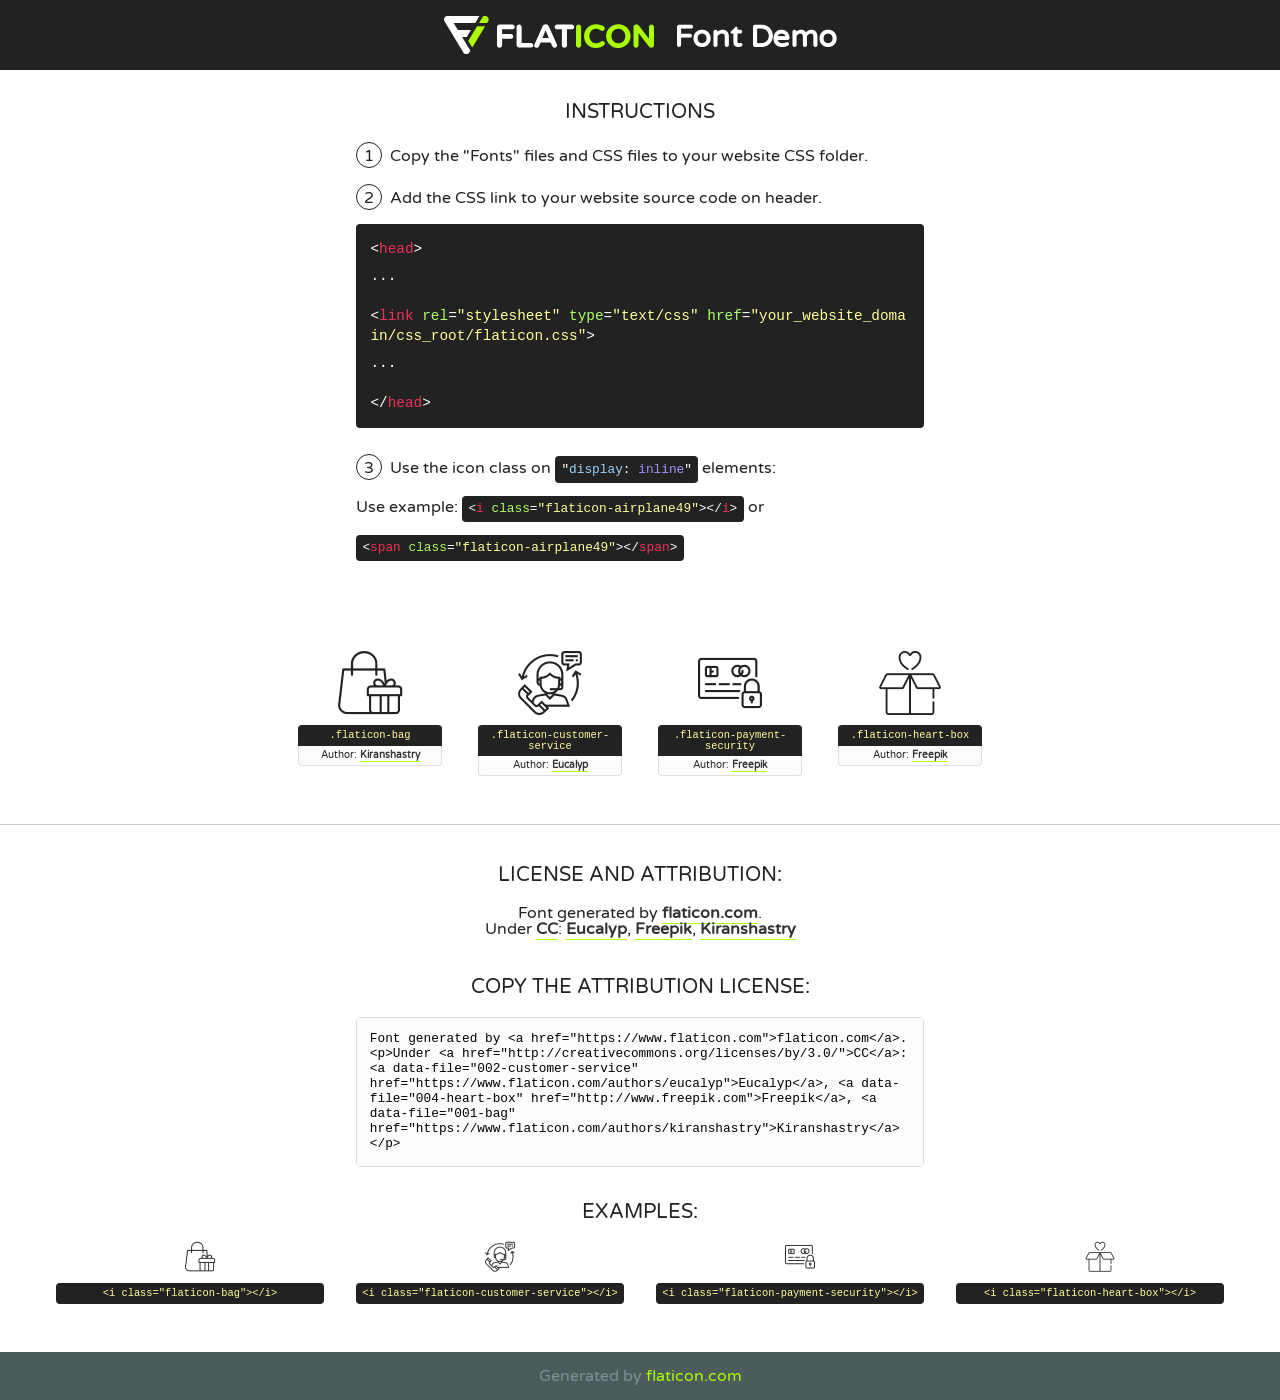
<file: frontend/fonts/flaticon/font/flaticon.html>
<!DOCTYPE html>
<!--
  Flaticon icon font: Flaticon
  Creation date: 26/04/2019 08:25
-->
<html>
<!DOCTYPE html>
<html>

<head>
    <title>Flaticon WebFont</title>
    <link href="http://fonts.googleapis.com/css?family=Varela+Round" rel="stylesheet" type="text/css" />
    <link rel="stylesheet" type="text/css" href="flaticon.css">
    <meta charset="UTF-8">
    <style>
    html, body, div, span, applet, object, iframe,
    h1, h2, h3, h4, h5, h6, p, blockquote, pre,
    a, abbr, acronym, address, big, cite, code,
    del, dfn, em, img, ins, kbd, q, s, samp,
    small, strike, strong, sub, sup, tt, var,
    b, u, i, center,
    dl, dt, dd, ol, ul, li,
    fieldset, form, label, legend,
    table, caption, tbody, tfoot, thead, tr, th, td,
    article, aside, canvas, details, embed, 
    figure, figcaption, footer, header, hgroup, 
    menu, nav, output, ruby, section, summary,
    time, mark, audio, video {
        margin: 0;
        padding: 0;
        border: 0;
        font-size: 100%;
        font: inherit;
        vertical-align: baseline;
    }
    /* HTML5 display-role reset for older browsers */
    article, aside, details, figcaption, figure, 
    footer, header, hgroup, menu, nav, section {
        display: block;
    }
    body {
        line-height: 1;
    }
    ol, ul {
        list-style: none;
    }
    blockquote, q {
        quotes: none;
    }
    blockquote:before, blockquote:after,
    q:before, q:after {
        content: '';
        content: none;
    }
    table {
        border-collapse: collapse;
        border-spacing: 0;
    }
    body {
        font-family: 'Varela Round', Helvetica, Arial, sans-serif;
        font-size: 16px;
        color: #222;
    }
    a {
        color: #333;
        border-bottom: 1px solid #a9fd00;
        font-weight: bold;
        text-decoration: none;
    }
    * {
        -moz-box-sizing: border-box;
        -webkit-box-sizing: border-box;
        box-sizing: border-box;
        margin: 0;
        padding: 0;
    }
    [class^="flaticon-"]:before, [class*=" flaticon-"]:before, [class^="flaticon-"]:after, [class*=" flaticon-"]:after {
        font-family: Flaticon;
        font-size: 30px;
        font-style: normal;
        margin-left: 20px;
        color: #333;
    }
    .wrapper {
        max-width: 600px;
        margin: auto;
        padding: 0 1em;
    }
    .title {
        font-size: 1.25em;
        text-align: center;
        margin-bottom: 1em;
        text-transform: uppercase;
    }
    header {
        text-align: center;
        background-color: #222;
        color: #fff;
        padding: 1em;
    }
    header .logo {
        width: 210px;
        height: 38px;
        display: inline-block;
        vertical-align: middle;
        margin-right: 1em;
        border: none;
    }
    header strong {
        font-size: 1.95em;
        font-weight: bold;
        vertical-align: middle;
        margin-top: 5px;
        display: inline-block;
    }
    .demo {
        margin: 2em auto;
        line-height: 1.25em;
    }
    .demo ul li {
        margin-bottom: 1em;
    }
    .demo ul li .num {
        color: #222;
        border-radius: 20px;
        display: inline-block;
        width: 26px;
        padding: 3px;
        height: 26px;
        text-align: center;
        margin-right: 0.5em;
        border: 1px solid #222;
    }
    .demo ul li code {
        background-color: #222;
        border-radius: 4px;
        padding: 0.25em 0.5em;
        display: inline-block;
        color: #fff;
        font-family: Consolas,Monaco,Lucida Console,Liberation Mono,DejaVu Sans Mono,Bitstream Vera Sans Mono,Courier New, monospace;
        font-weight: lighter;
        margin-top: 1em;
        font-size: 0.8em;
        word-break: break-all;
    }
    .demo ul li code.big {
        padding: 1em;
        font-size: 0.9em;
    }
    .demo ul li code .red {
        color: #EF3159;
    }
    .demo ul li code .green {
        color: #ACFF65;
    }
    .demo ul li code .yellow {
        color: #FFFF99;
    }
    .demo ul li code .blue {
        color: #99D3FF;
    }
    .demo ul li code .purple {
        color: #A295FF;
    }
    .demo ul li code .dots {
        margin-top: 0.5em;
        display: block;
    }
    #glyphs {
        border-bottom: 1px solid #ccc;
        padding: 2em 0;
        text-align: center;
    }
    .glyph {
        display: inline-block;
        width: 9em;
        margin: 1em;
        text-align: center;
        vertical-align: top;
        background: #FFF;
    }
    .glyph .glyph-icon {
        padding: 10px;
        display: block;
        font-family:"Flaticon";
        font-size: 64px;
        line-height: 1;
    }
    .glyph .glyph-icon:before {
        font-size: 64px;
        color: #222;
        margin-left: 0;
    }
    .class-name {
        font-size: 0.65em;
        background-color: #222;
        color: #fff;
        border-radius: 4px 4px 0 0;
        padding: 0.5em;
        color: #FFFF99;
        font-family: Consolas,Monaco,Lucida Console,Liberation Mono,DejaVu Sans Mono,Bitstream Vera Sans Mono,Courier New, monospace;
    }
    .author-name {
        font-size: 0.6em;
        background-color: #fcfcfd;
        border: 1px solid #DEDEE4;
        border-top: 0;
        border-radius: 0 0 4px 4px;
        padding: 0.5em;
    }
    .class-name:last-child {
        font-size: 10px;
        color:#888;
    }
    .class-name:last-child a {
        font-size: 10px;
        color:#555;
    }
    .class-name:last-child a:hover {
        color:#a9fd00;
    }
    .glyph > input {
        display: block;
        width: 100px;
        margin: 5px auto;
        text-align: center;
        font-size: 12px;
        cursor: text;
    }
    .glyph > input.icon-input {
        font-family:"Flaticon";
        font-size: 16px;
        margin-bottom: 10px;
    }
    .attribution .title {
        margin-top: 2em;
    }
    .attribution textarea {
        background-color: #fcfcfd;
        padding: 1em;
        border: none;
        box-shadow: none;
        border: 1px solid #DEDEE4;
        border-radius: 4px;
        resize: none;
        width: 100%;
        height: 150px;
        font-size: 0.8em;
        font-family: Consolas,Monaco,Lucida Console,Liberation Mono,DejaVu Sans Mono,Bitstream Vera Sans Mono,Courier New, monospace;
        -webkit-appearance: none;
    }
    .iconsuse {
        margin: 2em auto;
        text-align: center;
        max-width: 1200px;
    }
    .iconsuse:after {
        content: '';
        display: table;
        clear: both;
    }
    .iconsuse .image {
        float: left;
        width: 25%;
        padding: 0 1em;
    }
    .iconsuse .image p {
        margin-bottom: 1em;
    }
    .iconsuse .image span {
        display: block;
        font-size: 0.65em;
        background-color: #222;
        color: #fff;
        border-radius: 4px;
        padding: 0.5em;
        color: #FFFF99;
        margin-top: 1em;
        font-family: Consolas,Monaco,Lucida Console,Liberation Mono,DejaVu Sans Mono,Bitstream Vera Sans Mono,Courier New, monospace;
    }
    #footer {
        text-align: center;
        background-color: #4C5B5C;
        color: #7c9192;
        padding: 1em;
    }
    #footer a {
        border: none;
        color: #a9fd00;
        font-weight: normal;
    }
    @media (max-width: 960px) {
        .iconsuse .image {
            width: 50%;
        }
    }
    @media (max-width: 560px) {
        .iconsuse .image {
            width: 100%;
        }
    }
    </style>
</head>

<body class="characters-off">

    <header>
        <a href="https://www.flaticon.com" target="_blank" class="logo">
            <svg version="1.1" xmlns="http://www.w3.org/2000/svg" xmlns:xlink="http://www.w3.org/1999/xlink" xmlns:a="http://ns.adobe.com/AdobeSVGViewerExtensions/3.0/" viewBox="0 0 560.875 102.036" enable-background="new 0 0 560.875 102.036" xml:space="preserve">
                <defs>
                </defs>
                <g>
                    <g class="letters">
                        <path fill="#ffffff" d="M141.596,29.675c0-3.777,2.985-6.767,6.764-6.767h34.438c3.426,0,6.15,2.728,6.15,6.15
                        c0,3.43-2.724,6.149-6.15,6.149h-27.674v13.091h23.719c3.429,0,6.151,2.724,6.151,6.15c0,3.43-2.723,6.149-6.151,6.149h-23.719
                        v17.574c0,3.773-2.986,6.761-6.764,6.761c-3.779,0-6.764-2.989-6.764-6.761V29.675z"></path>
                        <path fill="#ffffff" d="M193.844,29.149c0-3.781,2.985-6.767,6.764-6.767c3.776,0,6.763,2.985,6.763,6.767v42.957h25.039
                        c3.426,0,6.149,2.726,6.149,6.153c0,3.425-2.723,6.15-6.149,6.15h-31.802c-3.779,0-6.764-2.986-6.764-6.768V29.149z"></path>
                        <path fill="#ffffff" d="M241.891,75.71l21.438-48.407c1.492-3.341,4.215-5.357,7.906-5.357h0.792
                        c3.686,0,6.323,2.017,7.815,5.357l21.439,48.407c0.436,0.967,0.701,1.845,0.701,2.723c0,3.602-2.809,6.501-6.414,6.501
                        c-3.161,0-5.269-1.845-6.499-4.655l-4.132-9.661h-27.059l-4.301,10.102c-1.144,2.631-3.426,4.214-6.237,4.214
                        c-3.517,0-6.24-2.81-6.24-6.325C241.1,77.64,241.451,76.677,241.891,75.71z M279.932,58.666l-8.521-20.297l-8.526,20.297H279.932
                        z"></path>
                        <path fill="#ffffff" d="M314.864,35.387H301.86c-3.429,0-6.239-2.813-6.239-6.238c0-3.429,2.811-6.24,6.239-6.24h39.533
                        c3.426,0,6.237,2.811,6.237,6.24c0,3.425-2.811,6.238-6.237,6.238h-13.001v42.785c0,3.773-2.99,6.761-6.764,6.761
                        c-3.779,0-6.764-2.989-6.764-6.761V35.387z"></path>
                        <path fill="#A9FD00" d="M352.615,29.149c0-3.781,2.985-6.767,6.767-6.767c3.774,0,6.761,2.985,6.761,6.767v49.024
                        c0,3.773-2.987,6.761-6.761,6.761c-3.781,0-6.767-2.989-6.767-6.761V29.149z"></path>
                        <path fill="#A9FD00" d="M374.132,53.836v-0.179c0-17.481,13.178-31.801,32.065-31.801c9.22,0,15.459,2.458,20.557,6.238
                        c1.402,1.054,2.637,2.985,2.637,5.357c0,3.692-2.985,6.59-6.681,6.59c-1.845,0-3.071-0.702-4.044-1.319
                        c-3.776-2.813-7.729-4.393-12.562-4.393c-10.364,0-17.831,8.611-17.831,19.154v0.173c0,10.542,7.291,19.329,17.831,19.329
                        c5.715,0,9.492-1.756,13.359-4.834c1.049-0.874,2.458-1.491,4.039-1.491c3.429,0,6.325,2.813,6.325,6.236
                        c0,2.106-1.056,3.78-2.282,4.834c-5.539,4.834-12.036,7.733-21.878,7.733C387.572,85.464,374.132,71.493,374.132,53.836z"></path>
                        <path fill="#A9FD00" d="M433.009,53.836v-0.179c0-17.481,13.79-31.801,32.766-31.801c18.981,0,32.592,14.143,32.592,31.628v0.173
                        c0,17.483-13.785,31.807-32.769,31.807C446.625,85.464,433.009,71.32,433.009,53.836z M484.224,53.836v-0.179
                        c0-10.539-7.725-19.326-18.626-19.326c-10.893,0-18.449,8.611-18.449,19.154v0.173c0,10.542,7.73,19.329,18.626,19.329
                        C476.676,72.986,484.224,64.378,484.224,53.836z"></path>
                        <path fill="#A9FD00" d="M506.233,29.321c0-3.774,2.99-6.763,6.767-6.763h1.401c3.252,0,5.183,1.583,7.029,3.953l26.093,34.265
                        V29.059c0-3.692,2.99-6.677,6.681-6.677c3.683,0,6.671,2.985,6.671,6.677v48.934c0,3.78-2.987,6.765-6.764,6.765h-0.436
                        c-3.257,0-5.188-1.581-7.034-3.953l-27.056-35.492v32.944c0,3.687-2.985,6.676-6.678,6.676c-3.683,0-6.673-2.989-6.673-6.676
                        V29.321z"></path>
                    </g>
                    <g class="insignia">
                        <path fill="#ffffff" d="M48.372,56.137h12.517l11.156-18.537H37.186L25.688,18.539h57.825L94.668,0H9.271
                        C5.925,0,2.842,1.801,1.198,4.716c-1.644,2.907-1.593,6.482,0.134,9.343l50.38,83.501c1.678,2.781,4.689,4.476,7.938,4.476
                        c3.246,0,6.257-1.695,7.935-4.476l2.898-4.804L48.372,56.137z"></path>
                        <g class="i">
                            <path fill="#A9FD00" d="M93.575,18.539h0.031v0.004l21.652,0.004l2.705-4.488c1.727-2.861,1.778-6.436,0.133-9.343
                            C116.454,1.801,113.371,0,110.026,0h-5.294L93.575,18.539z"></path>
                            <polygon fill="#A9FD00" points="88.291,27.356 64.725,66.486 75.519,84.404 109.942,27.356"></polygon>
                        </g>
                    </g>
                </g>
            </svg>
        </a>
        <strong>Font Demo</strong>
    </header>


    <section class="demo wrapper">

        <p class="title">Instructions</p>

        <ul>
            <li>
                <span class="num">1</span>Copy the "Fonts" files and CSS files to your website CSS folder.
            </li>
            <li>
                <span class="num">2</span>Add the CSS link to your website source code on header.
                <code class="big">
                    &lt;<span class="red">head</span>&gt;
                    <br/><span class="dots">...</span>
                    <br/>&lt;<span class="red">link</span> <span class="green">rel</span>=<span class="yellow">"stylesheet"</span> <span class="green">type</span>=<span class="yellow">"text/css"</span> <span class="green">href</span>=<span class="yellow">"your_website_domain/css_root/flaticon.css"</span>&gt;
                    <br/><span class="dots">...</span>
                    <br/>&lt;/<span class="red">head</span>&gt;
                </code>
            </li>

            <li>
                <p>
                    <span class="num">3</span>Use the icon class on <code>"<span class="blue">display</span>:<span class="purple"> inline</span>"</code> elements:
                    <br />
                    Use example: <code>&lt;<span class="red">i</span> <span class="green">class</span>=<span class="yellow">&quot;flaticon-airplane49&quot;</span>&gt;&lt;/<span class="red">i</span>&gt;</code> or <code>&lt;<span class="red">span</span> <span class="green">class</span>=<span class="yellow">&quot;flaticon-airplane49&quot;</span>&gt;&lt;/<span class="red">span</span>&gt;</code>
            </li>
        </ul>

    </section>




   <section id="glyphs">          
    
      
        <div class="glyph"><div class="glyph-icon flaticon-bag"></div>
            <div class="class-name">.flaticon-bag</div>
            <div class="author-name">Author: <a data-file="001-bag" href="https://www.flaticon.com/authors/kiranshastry">Kiranshastry</a> </div> 
        </div>        
        
        <div class="glyph"><div class="glyph-icon flaticon-customer-service"></div>
            <div class="class-name">.flaticon-customer-service</div>
            <div class="author-name">Author: <a data-file="002-customer-service" href="https://www.flaticon.com/authors/eucalyp">Eucalyp</a> </div> 
        </div>        
        
        <div class="glyph"><div class="glyph-icon flaticon-payment-security"></div>
            <div class="class-name">.flaticon-payment-security</div>
            <div class="author-name">Author: <a data-file="003-payment-security" href="http://www.freepik.com">Freepik</a> </div> 
        </div>        
        
        <div class="glyph"><div class="glyph-icon flaticon-heart-box"></div>
            <div class="class-name">.flaticon-heart-box</div>
            <div class="author-name">Author: <a data-file="004-heart-box" href="http://www.freepik.com">Freepik</a> </div> 
        </div>        
        

    </section>



    <section class="attribution wrapper"   style="text-align:center;">

      <div class="title">License and attribution:</div><div class="attrDiv">Font generated by <a href="https://www.flaticon.com">flaticon.com</a>. <div><p>Under <a href="http://creativecommons.org/licenses/by/3.0/">CC</a>: <a data-file="002-customer-service" href="https://www.flaticon.com/authors/eucalyp">Eucalyp</a>, <a data-file="004-heart-box" href="http://www.freepik.com">Freepik</a>, <a data-file="001-bag" href="https://www.flaticon.com/authors/kiranshastry">Kiranshastry</a></p>  </div>
      </div>
      <div class="title">Copy the Attribution License:</div>

    <textarea onclick="this.focus();this.select();">Font generated by &lt;a href=&quot;https://www.flaticon.com&quot;&gt;flaticon.com&lt;/a&gt;. <p>Under <a href="http://creativecommons.org/licenses/by/3.0/">CC</a>: <a data-file="002-customer-service" href="https://www.flaticon.com/authors/eucalyp">Eucalyp</a>, <a data-file="004-heart-box" href="http://www.freepik.com">Freepik</a>, <a data-file="001-bag" href="https://www.flaticon.com/authors/kiranshastry">Kiranshastry</a></p>  
     </textarea>

    </section>

    <section class="iconsuse">

          <div class="title">Examples:</div>            
             
            <div class="image">
                <p>
                    <i class="glyph-icon flaticon-bag"></i> 
                    <span>&lt;i class=&quot;flaticon-bag&quot;&gt;&lt;/i&gt;</span>
                </p>
            </div>
            
            <div class="image">
                <p>
                    <i class="glyph-icon flaticon-customer-service"></i> 
                    <span>&lt;i class=&quot;flaticon-customer-service&quot;&gt;&lt;/i&gt;</span>
                </p>
            </div>
            
            <div class="image">
                <p>
                    <i class="glyph-icon flaticon-payment-security"></i> 
                    <span>&lt;i class=&quot;flaticon-payment-security&quot;&gt;&lt;/i&gt;</span>
                </p>
            </div>
            
            <div class="image">
                <p>
                    <i class="glyph-icon flaticon-heart-box"></i> 
                    <span>&lt;i class=&quot;flaticon-heart-box&quot;&gt;&lt;/i&gt;</span>
                </p>
            </div>
                       
        </div>
                            
    </section>

<div id="footer">
    <div>Generated by <a href="https://www.flaticon.com">flaticon.com</a>
    </div>
</div>



</body>
</html>
</file>
<file: frontend/fonts/flaticon/font/flaticon.css>
/*
  	Flaticon icon font: Flaticon
  	Creation date: 26/04/2019 08:25
  	*/

@font-face {
  font-family: "Flaticon";
  src: url("./Flaticon.eot");
  src: url("./Flaticon.eot?#iefix") format("embedded-opentype"),
       url("./Flaticon.woff2") format("woff2"),
       url("./Flaticon.woff") format("woff"),
       url("./Flaticon.ttf") format("truetype"),
       url("./Flaticon.svg#Flaticon") format("svg");
  font-weight: normal;
  font-style: normal;
}

@media screen and (-webkit-min-device-pixel-ratio:0) {
  @font-face {
    font-family: "Flaticon";
    src: url("./Flaticon.svg#Flaticon") format("svg");
  }
}

[class^="flaticon-"]:before, [class*=" flaticon-"]:before,
[class^="flaticon-"]:after, [class*=" flaticon-"]:after {   
  font-family: Flaticon;
        font-size: 20px;
font-style: normal;
margin-left: 20px;
}

.flaticon-bag:before { content: "\f100"; }
.flaticon-customer-service:before { content: "\f101"; }
.flaticon-payment-security:before { content: "\f102"; }
.flaticon-heart-box:before { content: "\f103"; }
</file>
